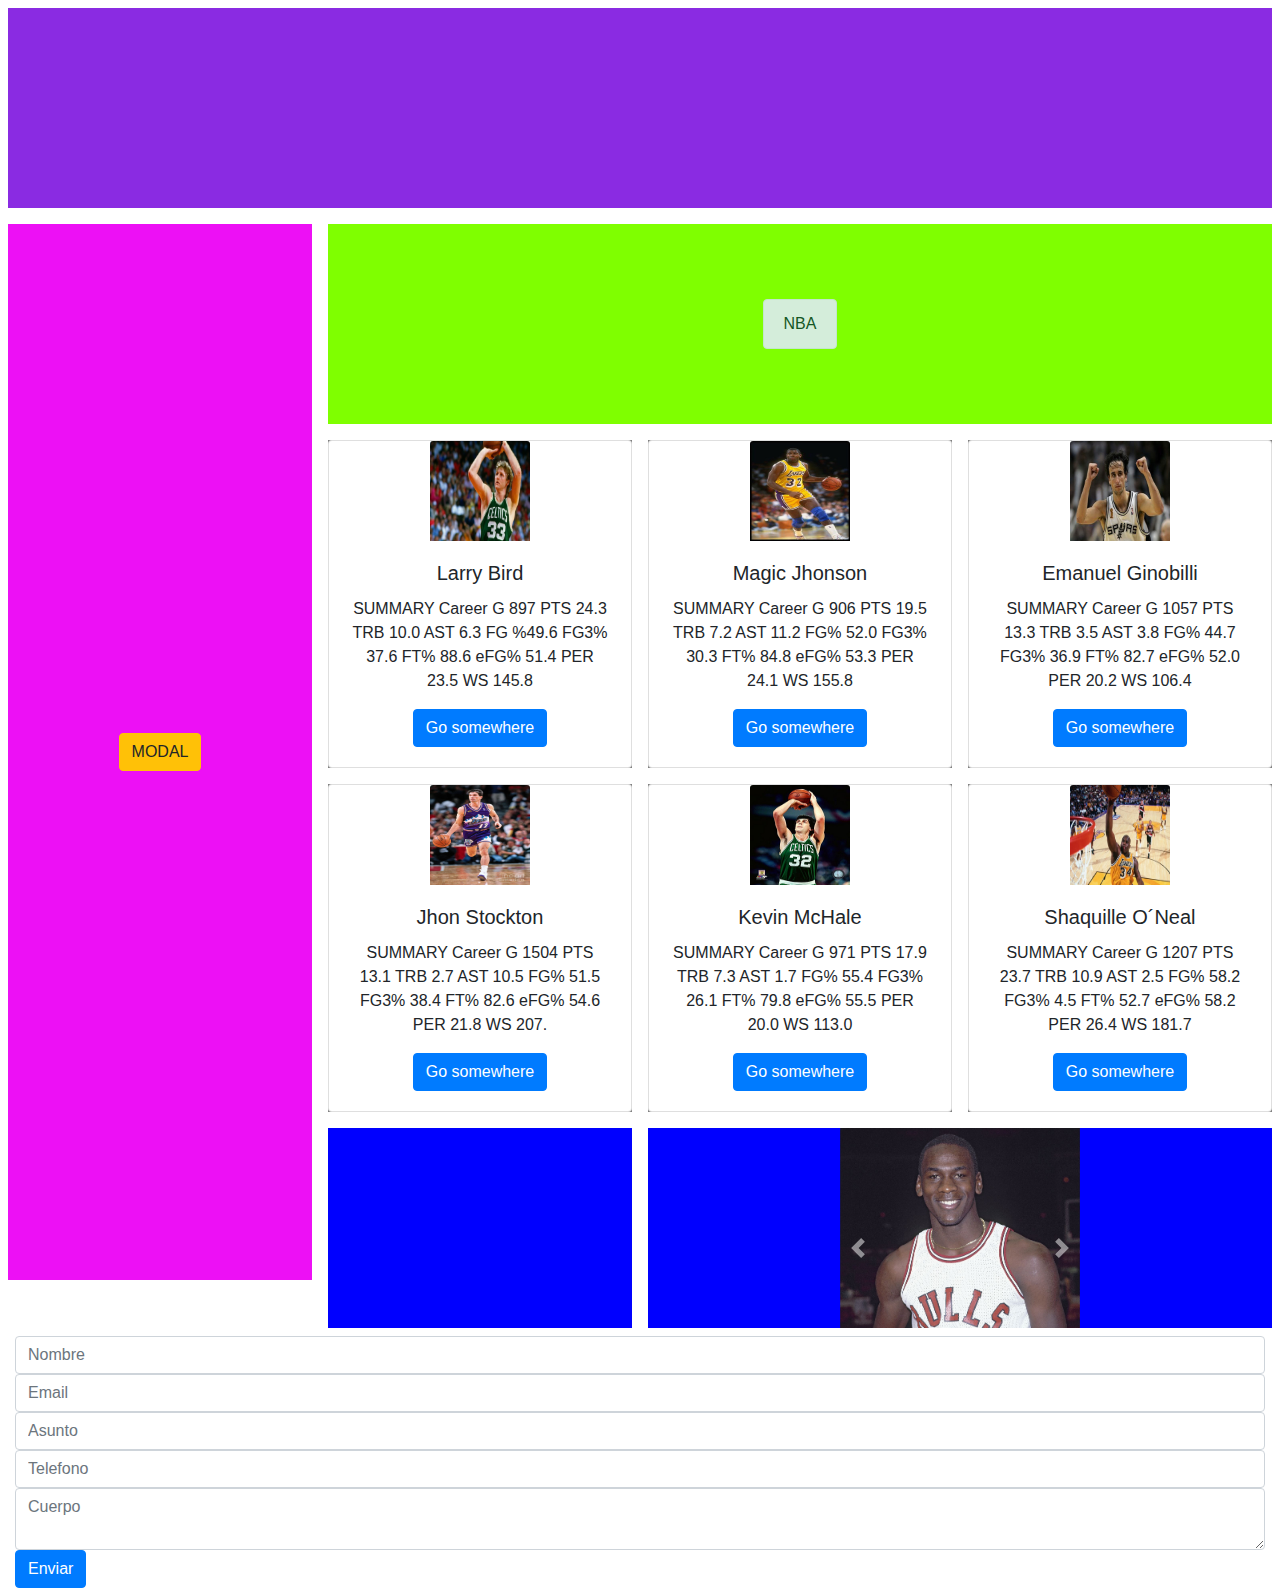
<file: Bootstrap1-2.html>
<!doctype html>
<html lang="en">
  <head>
    <!-- Required meta tags -->
    <meta charset="utf-8">
    <meta name="viewport" content="width=device-width, initial-scale=1">

    <!-- Bootstrap CSS -->
    <link href="https://cdn.jsdelivr.net/npm/bootstrap@5.0.2/dist/css/bootstrap.min.css" rel="stylesheet" integrity="sha384-EVSTQN3/azprG1Anm3QDgpJLIm9Nao0Yz1ztcQTwFspd3yD65VohhpuuCOmLASjC" crossorigin="anonymous">
    <link rel="stylesheet" href="https://maxcdn.bootstrapcdn.com/bootstrap/4.0.0/css/bootstrap.min.css" integrity="sha384-Gn5384xqQ1aoWXA+058RXPxPg6fy4IWvTNh0E263XmFcJlSAwiGgFAW/dAiS6JXm" crossorigin="anonymous">

    <script src="https://code.jquery.com/jquery-3.2.1.slim.min.js" integrity="sha384-KJ3o2DKtIkvYIK3UENzmM7KCkRr/rE9/Qpg6aAZGJwFDMVNA/GpGFF93hXpG5KkN" crossorigin="anonymous"></script>
    <script src="https://cdnjs.cloudflare.com/ajax/libs/popper.js/1.12.9/umd/popper.min.js" integrity="sha384-ApNbgh9B+Y1QKtv3Rn7W3mgPxhU9K/ScQsAP7hUibX39j7fakFPskvXusvfa0b4Q" crossorigin="anonymous"></script>
    <script src="https://maxcdn.bootstrapcdn.com/bootstrap/4.0.0/js/bootstrap.min.js" integrity="sha384-JZR6Spejh4U02d8jOt6vLEHfe/JQGiRRSQQxSfFWpi1MquVdAyjUar5+76PVCmYl" crossorigin="anonymous"></script>
    
    <title>BS1</title>
    <style>
        .violeta{
            background-color: blueviolet;
        }
        .rosa{
            background-color: rgb(237, 16, 245);
        }
        .verde{
            background-color: chartreuse;
        }
        .gris{
            background-color: gray;
        }
        .alto{
            height: 200px;
        }
        .rojo{
           background-color: red;
        }
        .azul{
           background-color: blue;
        }
    </style>
  </head>
  <body>

<!-- Modal -->
<div class="modal fade" id="staticBackdrop" data-backdrop="static" data-keyboard="false" tabindex="-1" aria-labelledby="staticBackdropLabel" aria-hidden="true">
    <div class="modal-dialog">
      <div class="modal-content">
        <div class="modal-header">
          <h5 class="modal-title" id="staticBackdropLabel">Modal title</h5>
          <button type="button" class="close" data-dismiss="modal" aria-label="Close">
            <span aria-hidden="true">&times;</span>
          </button>
        </div>
        <div class="modal-body">
            Basketball Stats and History Statistics, scores, and history for the NBA, ABA, and top European competition.
        </div>
        <div class="modal-footer">
          <button type="button" class="btn btn-secondary" data-dismiss="modal">Close</button>
          <button type="button" class="btn btn-primary">Guardar Cambios</button>
        </div>
      </div>
    </div>
  </div>

<div class="container-fluid">
    <div class="row ">
       <div class="col-12 p-0">
          <div class="violeta alto m-2"></div>
       </div>
       <div class="col-sm-12 col-md-3 p-0">
          <div class="rosa m-2 d-flex justify-content-center align-items-center" style="height: 1056px">
          <!-- Button trigger modal -->
             <button type="button" class="btn btn-warning" data-toggle="modal" data-target="#staticBackdrop">
             MODAL
             </button>
          </div>
       </div>
       <div class="col-sm-12 col-md-9 row m-0 p-0">
          <div class="col-12 p-0">
             <div class="verde m-2 alto d-flex justify-content-center align-items-center">
                <div class="">
                   <div class="alert alert-success m-0" role="alert">
                   NBA
                   </div>
                </div>
             </div>
          </div>
          <div class="col-md-4 col-sm-6 p-0">
             <div class="gris m-2">
                <div class="card d-flex align-items-center">
                   <img src="Imagenes/nba1.jpg" style="height:100px;width:100px;"  style="height:100px;width:100px;" class="card-img-top" alt="...">
                      <div class="card-body text-center">
                         <h5 class="card-title">Larry Bird</h5>
                         <p class="card-text">SUMMARY Career G 897 PTS 24.3 TRB 10.0 AST 6.3 FG %49.6 FG3% 37.6 FT% 88.6 eFG% 51.4 PER 23.5 WS 145.8</p>
                         <a href="#" class="btn btn-primary">Go somewhere</a>
                      </div>
                   </div>
             </div>
          </div>
          <div class="col-md-4 col-sm-6 p-0">
             <div class="gris m-2">
                <div class="card d-flex align-items-center">
                   <img src="Imagenes/nba2.jpg" style="height:100px;width:100px;"  style="height:100px;width:100px;" class="card-img-top" alt="...">
                      <div class="card-body text-center">
                         <h5 class="card-title">Magic Jhonson</h5>
                         <p class="card-text">SUMMARY Career G 906 PTS 19.5 TRB 7.2 AST 11.2 FG% 52.0 FG3% 30.3 FT% 84.8 eFG% 53.3 PER 24.1 WS 155.8</p>
                         <a href="#" class="btn btn-primary">Go somewhere</a>
                      </div>
                   </div>
             </div>
          </div>
          <div class="col-md-4 col-sm-6 p-0">
             <div class="gris m-2">
                <div class="card d-flex align-items-center">
                   <img src="Imagenes/nba3.jpg" style="height:100px;width:100px;"  style="height:100px;width:100px;" class="card-img-top" alt="...">
                      <div class="card-body text-center">
                         <h5 class="card-title">Emanuel Ginobilli</h5>
                         <p class="card-text">SUMMARY Career G 1057 PTS 13.3 TRB 3.5 AST 3.8 FG% 44.7 FG3% 36.9 FT% 82.7 eFG% 52.0 PER 20.2 WS 106.4</p>
                         <a href="#" class="btn btn-primary">Go somewhere</a>
                      </div>
                   </div>
             </div>
          </div>
          <div class="col-md-4 col-sm-6 p-0">
             <div class="gris m-2">
                <div class="card d-flex align-items-center">
                   <img src="Imagenes/nba4.jpg" style="height:100px;width:100px;"  style="height:100px;width:100px;" class="card-img-top" alt="...">
                      <div class="card-body text-center">
                         <h5 class="card-title">Jhon Stockton</h5>
                         <p class="card-text">SUMMARY Career G 1504 PTS 13.1 TRB 2.7 AST 10.5 FG% 51.5 FG3% 38.4 FT% 82.6 eFG% 54.6 PER 21.8 WS 207.</p>
                         <a href="#" class="btn btn-primary">Go somewhere</a>
                      </div>
                   </div>
             </div>
          </div>
          <div class="col-md-4 col-sm-6 p-0">
             <div class="gris m-2">
                <div class="card d-flex align-items-center">
                   <img src="Imagenes/nba5.jpg" style="height:100px;width:100px;"  style="height:100px;width:100px;" class="card-img-top" alt="...">
                      <div class="card-body text-center">
                         <h5 class="card-title">Kevin McHale</h5>
                         <p class="card-text">SUMMARY Career G 971 PTS 17.9 TRB 7.3 AST 1.7 FG% 55.4 FG3% 26.1 FT% 79.8 eFG% 55.5 PER 20.0 WS 113.0</p>
                         <a href="#" class="btn btn-primary">Go somewhere</a>
                      </div>
                   </div>
             </div>
          </div>
          <div class="col-md-4 col-sm-6 p-0">
             <div class="gris m-2">
                <div class="card d-flex align-items-center">
                   <img src="Imagenes/nba6.jpg" style="height:100px;width:100px;"  style="height:100px;width:100px;" class="card-img-top" alt="...">
                      <div class="card-body text-center">
                         <h5 class="card-title">Shaquille O´Neal</h5>
                         <p class="card-text">SUMMARY Career G 1207 PTS 23.7 TRB 10.9 AST 2.5 FG% 58.2 FG3% 4.5 FT% 52.7 eFG% 58.2 PER 26.4 WS 181.7</p>
                         <a href="#" class="btn btn-primary">Go somewhere</a>
                      </div>
                   </div>
             </div>
          </div>
          
          <div class="col-md-4 col-sm-6 p-0">
             <div class="azul alto m-2">
                
             </div>
          </div>
          <div class="col-md-8 col-sm-6 p-0">
             <div class="azul alto m-2">
                <div id="carouselExampleControls" class="carousel slide" style="height: 240px;width: 240px;  margin: auto;" data-ride="carousel">
                    <div class="carousel-inner">
                      <div class="carousel-item active">
                        <img src="Imagenes/mj1.jpg" style="height: 200px;width: 240px;" class="d-block w-100" alt="...">
                      </div>
                      <div class="carousel-item">
                        <img src="Imagenes/mj2.jpg"  style="height: 200px;width: 240px;" class="d-block w-100" alt="...">
                      </div>
                      <div class="carousel-item">
                        <img src="Imagenes/mj3.jpg" style="height: 200px;width: 240px;" class="d-block w-100" alt="...">
                      </div>
                    </div>
                    <a class="carousel-control-prev" href="#carouselExampleControls" role="button" data-slide="prev">
                      <span class="carousel-control-prev-icon" aria-hidden="true"></span>
                      <span class="sr-only">Previous</span>
                    </a>
                    <a class="carousel-control-next" href="#carouselExampleControls" role="button" data-slide="next">
                      <span class="carousel-control-next-icon" aria-hidden="true"></span>
                      <span class="sr-only">Next</span>
                    </a>
                  </div>
          </div>
       </div>
    </div>
 </div>
 
 <form action="" method="">
    <input type="text" class="form-control" name="nombre" placeholder="Nombre" required>
    <input type="email" class="form-control" name="email" placeholder="Email" required>
    <input type="text" class="form-control" name="asunto" placeholder="Asunto" required>
    <input type="phone" class="form-control" name="telefono" placeholder="Telefono" required>
    <textarea class="form-control" name="cuerpo" placeholder="Cuerpo" required></textarea>
    <button class="btn btn-primary" type="submit" name="" id="">Enviar</button>
 </form>
</file>
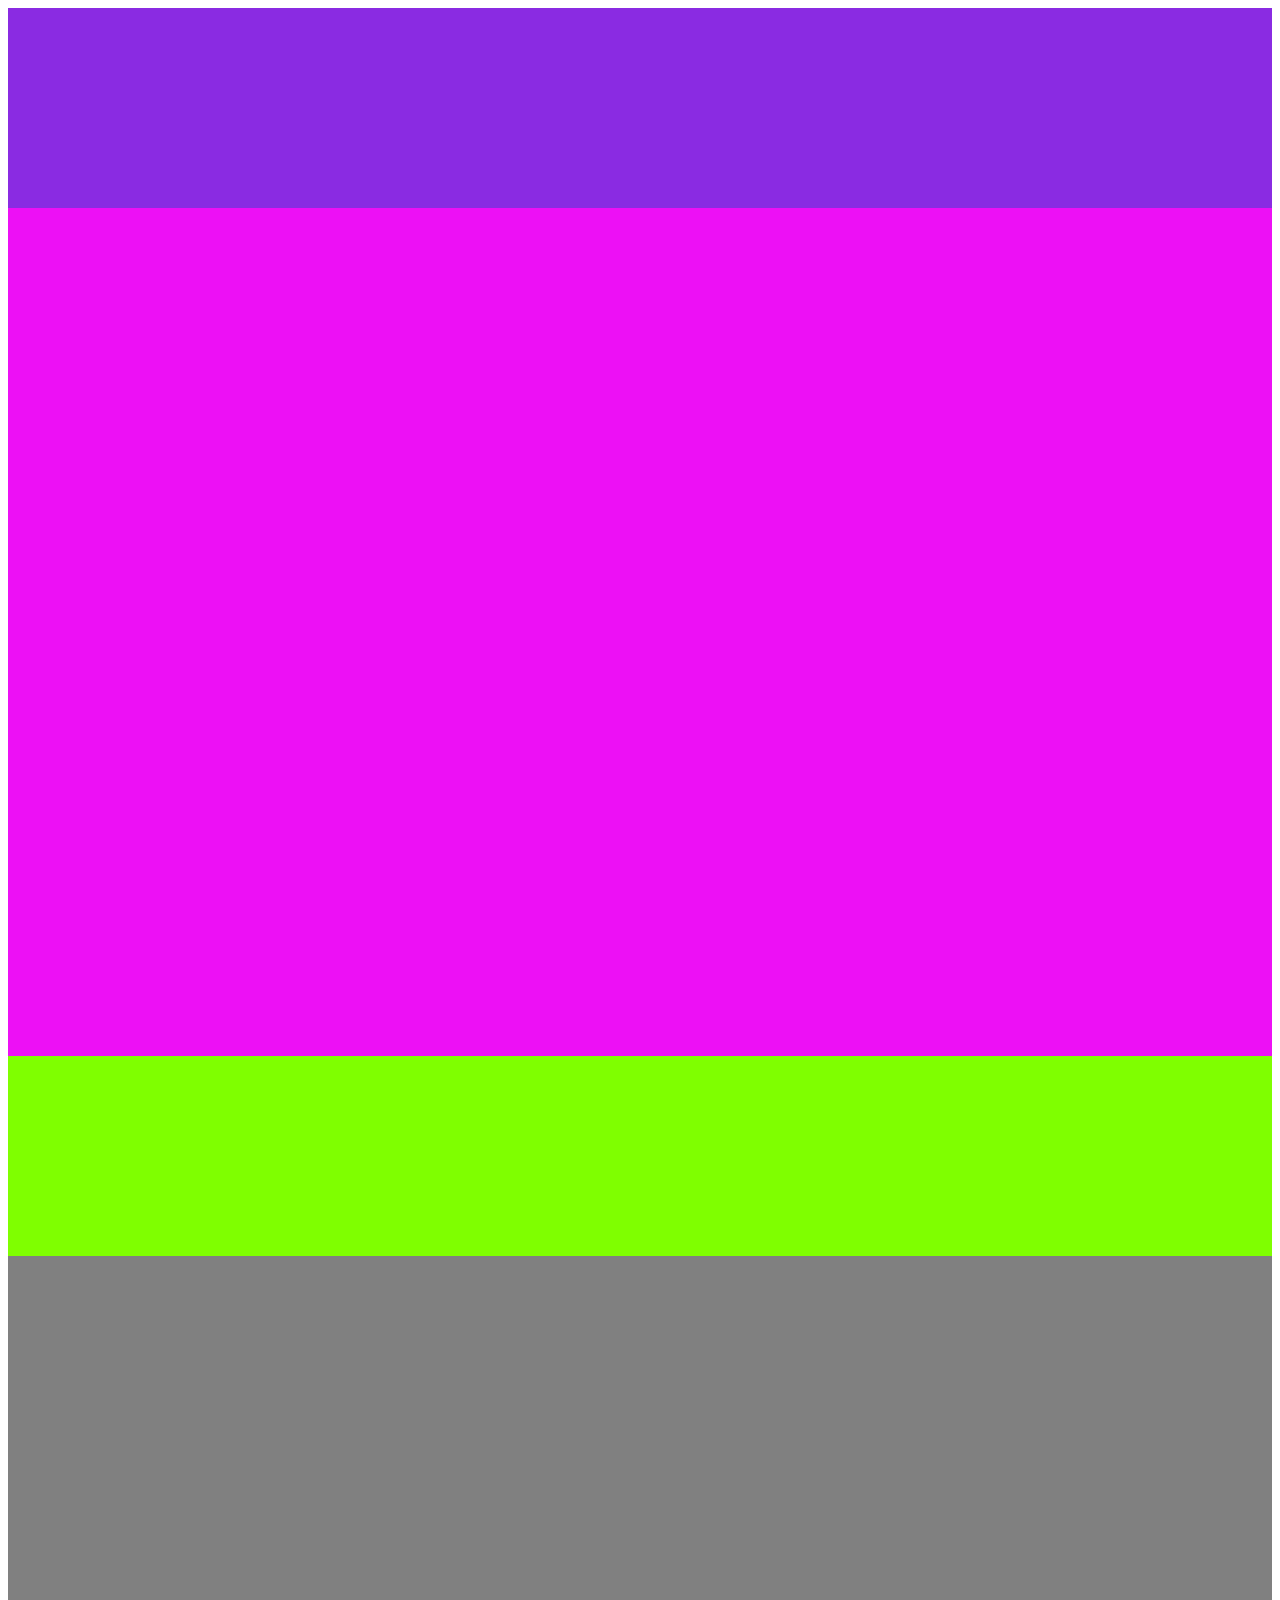
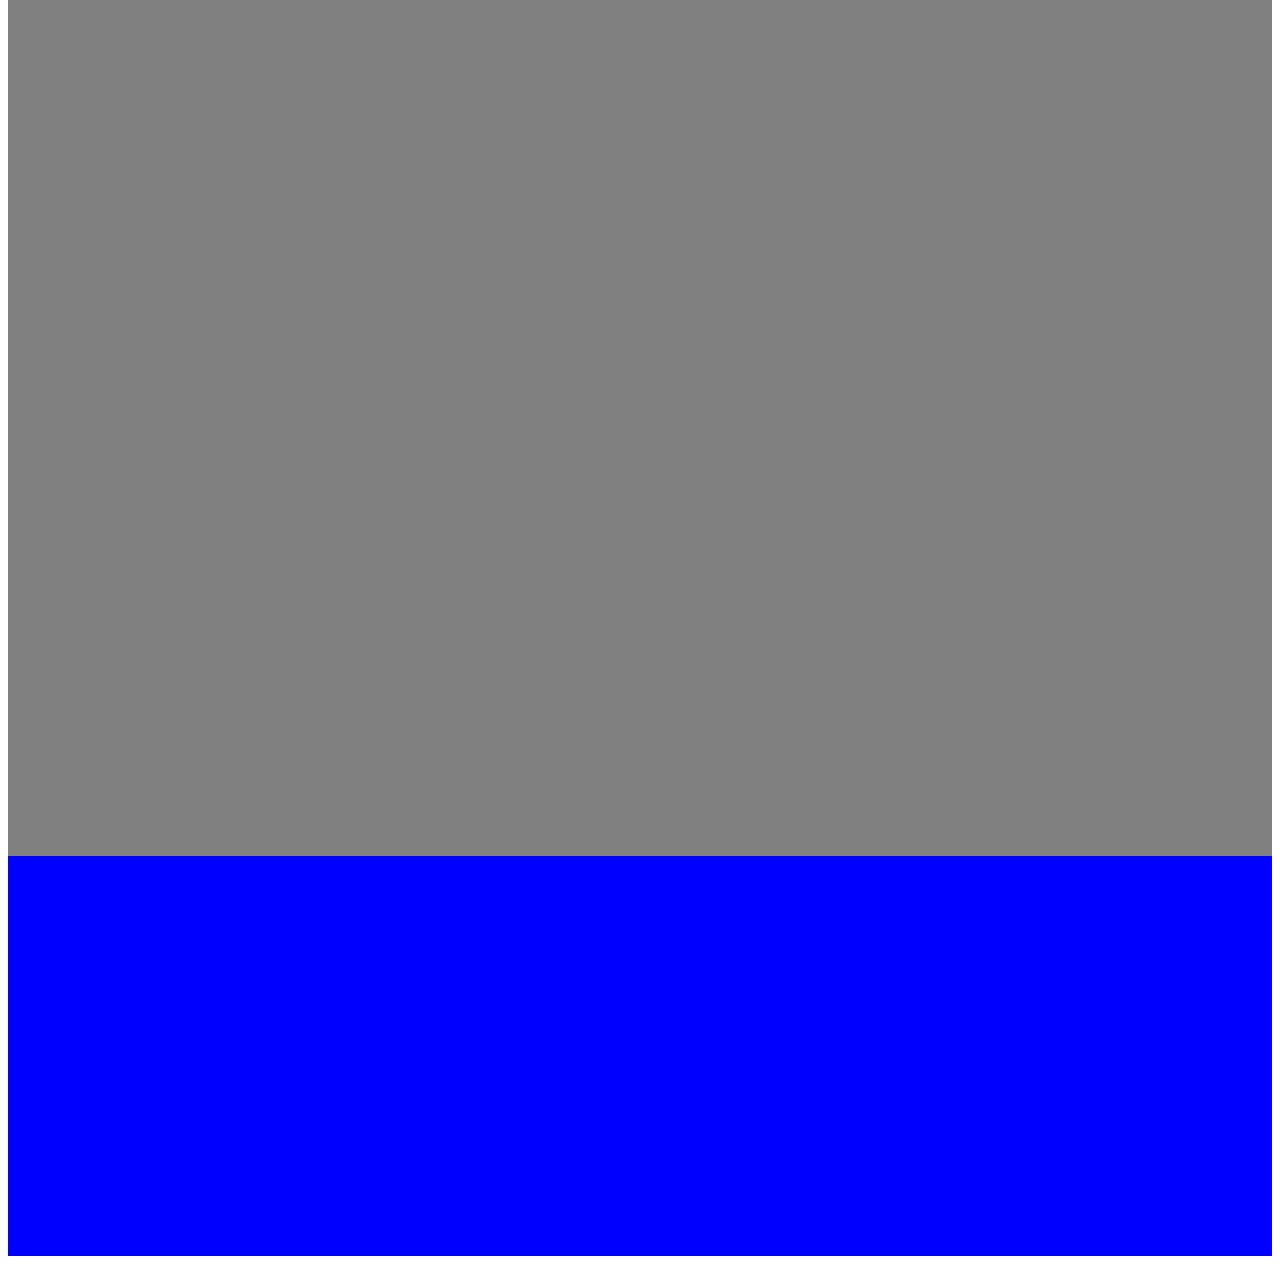
<file: Bootstrap1.html>
<!doctype html>
<html lang="en">
  <head>
    <!-- Required meta tags -->
    <meta charset="utf-8">
    <meta name="viewport" content="width=device-width, initial-scale=1">

    <!-- Bootstrap CSS -->
    <link href="https://cdn.jsdelivr.net/npm/bootstrap@5.0.2/dist/css/bootstrap.min.css" rel="stylesheet" integrity="sha384-EVSTQN3/azprG1Anm3QDgpJLIm9Nao0Yz1ztcQTwFspd3yD65VohhpuuCOmLASjC" crossorigin="anonymous">

    <title>BS1</title>
    <style>
        .violeta{
            background-color: blueviolet;
        }
        .rosa{
            background-color: rgb(237, 16, 245);
        }
        .verde{
            background-color: chartreuse;
        }
        .gris{
            background-color: gray;
        }
        .alto{
            height: 200px;
        }
        .rojo{
           background-color: red;
        }
        .azul{
           background-color: blue;
        }
    </style>
  </head>
  <body>

    <div class="container-fluid">
        <div class="row">
           <div class="col-12 p-0">
              <div class="violeta alto m-2"></div>
           </div>
           <div class="col-sm-12 col-md-3 p-0">
              <div class="rosa alto m-2" style="height: 848px"></div>
           </div>
           <div class="col-sm-12 col-md-9 row m-0 p-0">
              <div class="col-12 p-0">
                 <div class="verde alto m-2"></div>
              </div>
              <div class="col-md-4 col-sm-6 p-0">
                 <div class="gris alto m-2"></div>
              </div>
              <div class="col-md-4 col-sm-6 p-0">
                 <div class="gris alto m-2"></div>
              </div>
              <div class="col-md-4 col-sm-6 p-0">
                 <div class="gris alto m-2"></div>
              </div>
              <div class="col-md-4 col-sm-6 p-0">
                 <div class="gris alto m-2"></div>
              </div>
              <div class="col-md-4 col-sm-6 p-0">
                 <div class="gris alto m-2"></div>
              </div>
              <div class="col-md-4 col-sm-6 p-0">
                 <div class="gris alto m-2"></div>
              </div>
              <div class="col-md-4 col-sm-6 p-0">
                 <div class="azul alto m-2"></div>
              </div>
              <div class="col-md-8 col-sm-6 p-0">
                 <div class="azul alto m-2"></div>
              </div>
           </div>
        </div>
     </div>
</file>
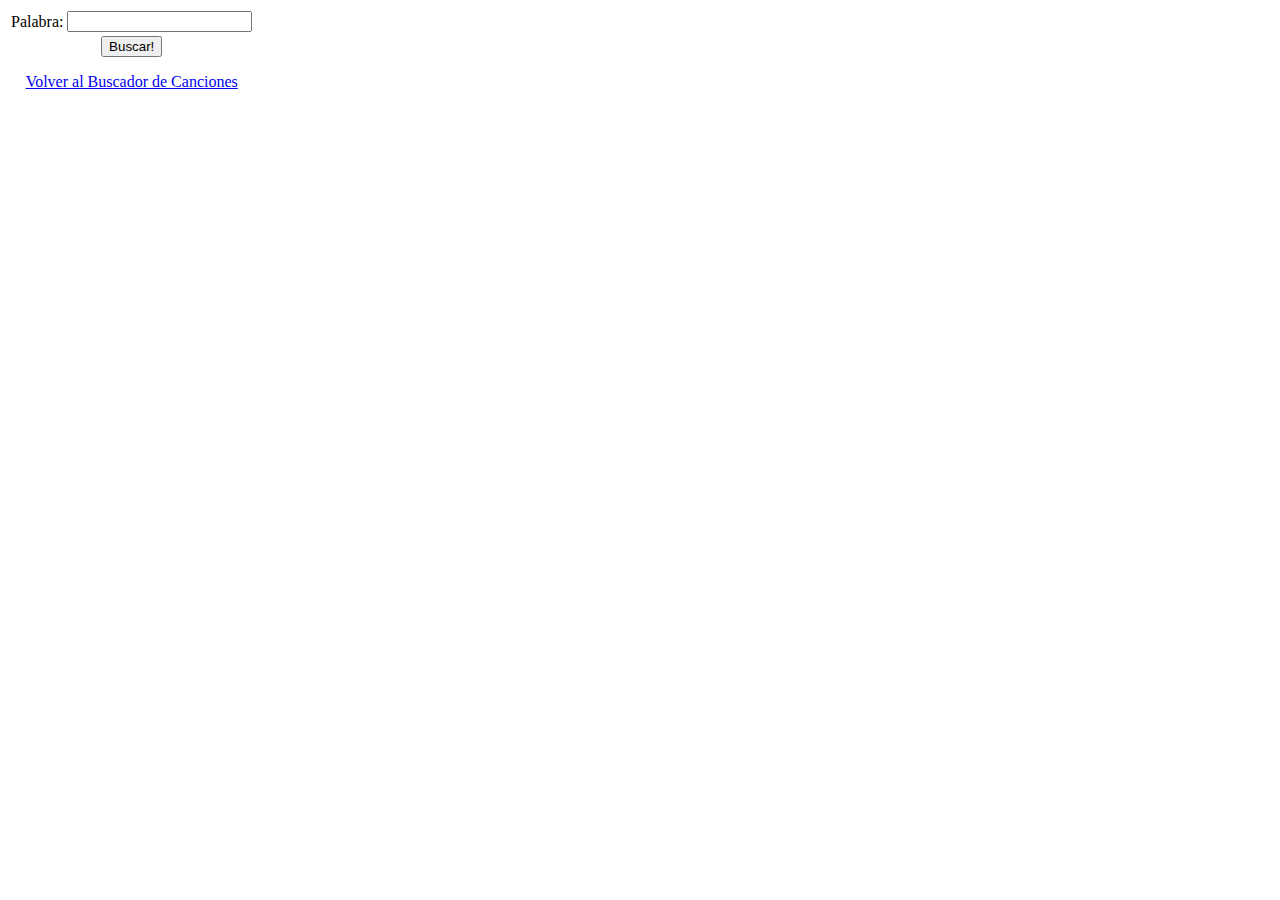
<file: Practica 7 PHP - Cookies/ejercicio8/FormBuscador.html>
<!DOCTYPE html PUBLIC "‐//W3C//DTD XHTML 1.0 Transitional//EN"
"http://www.w3.org/TR/xhtml1/DTD/xhtml1‐transitional.dtd">
<html xmlns="http://www.w3.org/1999/xhtml">
<head>
    <meta http‐equiv="Content‐Type" content="text/html; charset=utf‐8" />
    <title>Formulario Alta Usuarios</title>
</head>
<body>
    <FORM action="buscador.php" method="POST" name="FormBuscador">
        <TABLE width="225">
            <TR>
                <TD> Palabra: </TD>
                <TD> <input type="TEXT" name="Palabra" size="20" maxlength="40"></TD>
            </TR>
            <TR>
            <TD colspan="2" align="center"> 
                <INPUT TYPE="SUBMIT" name="Submit" value="Buscar!">
                <p><a href="FormBuscador.html">Volver al Buscador de Canciones</a></p>
            </TD>
        </TR>
    </TABLE> 
</FORM> 
</body> 
</html>
</file>
